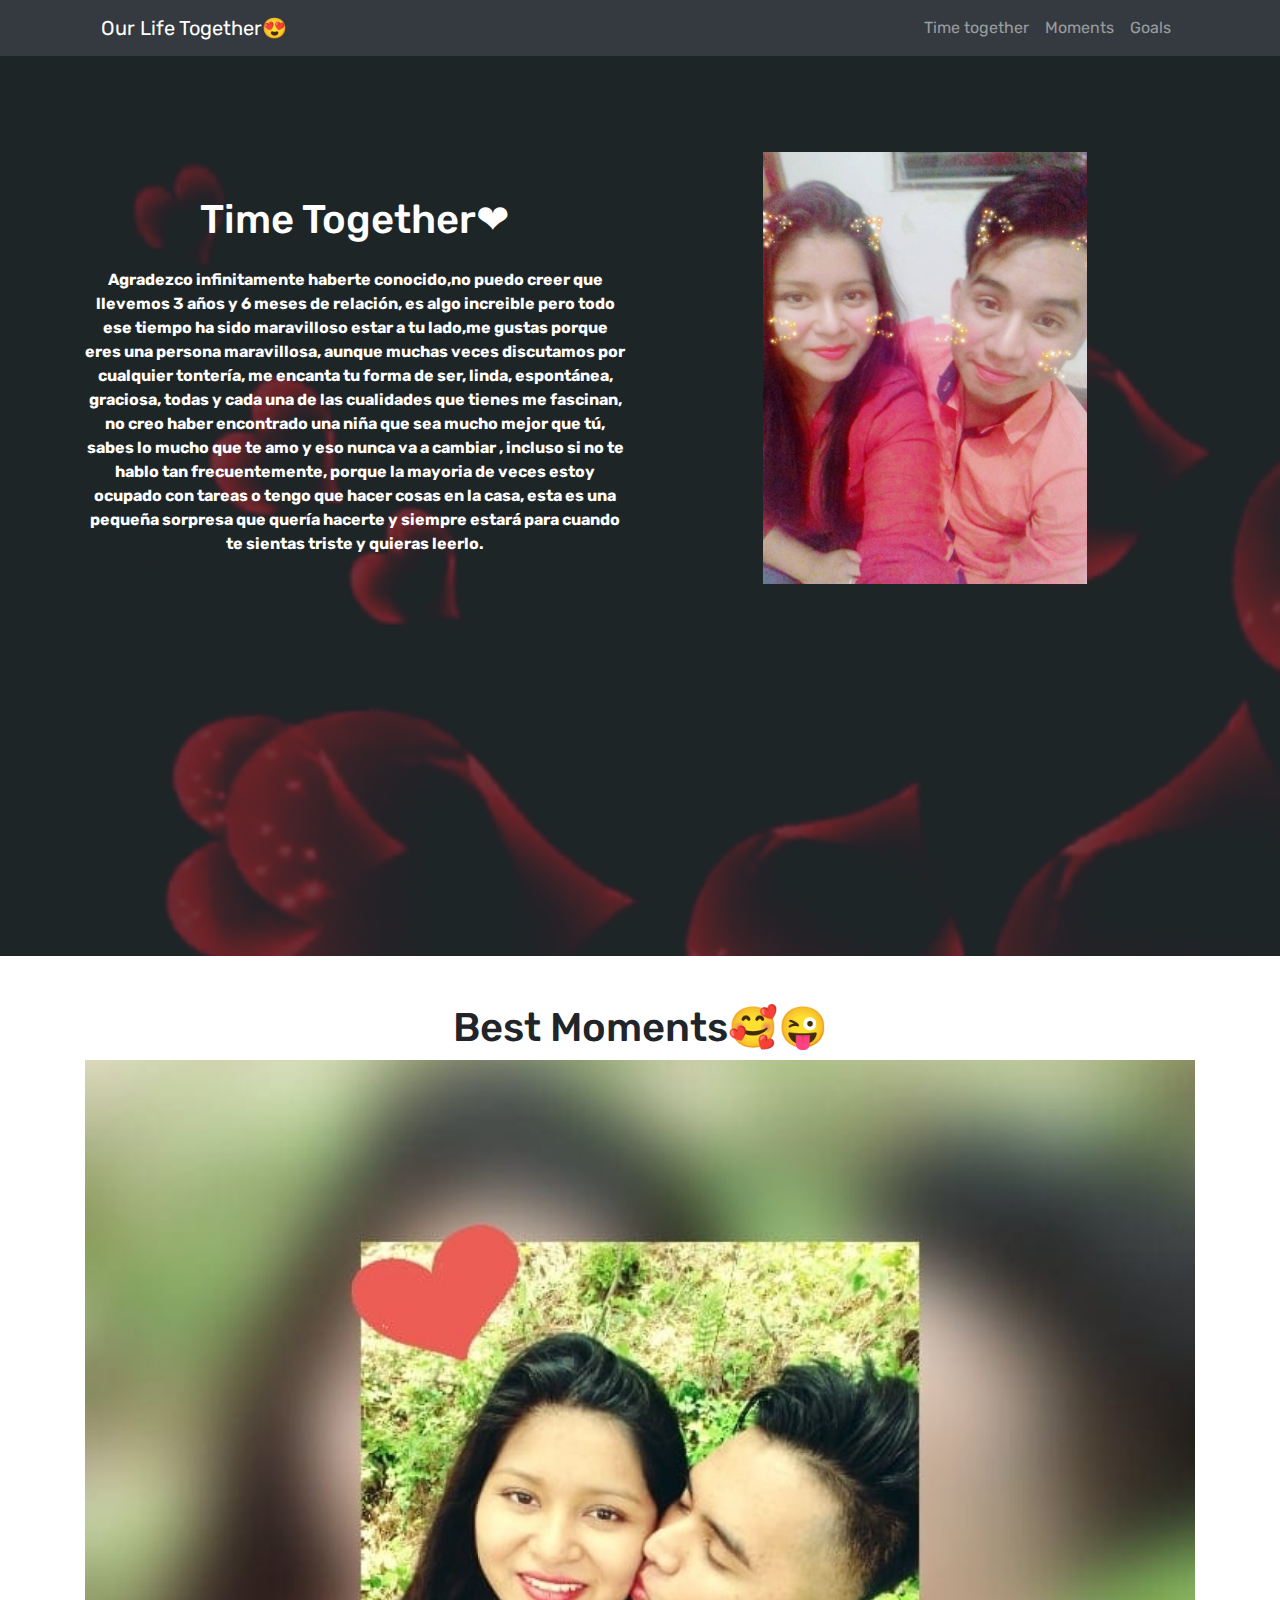
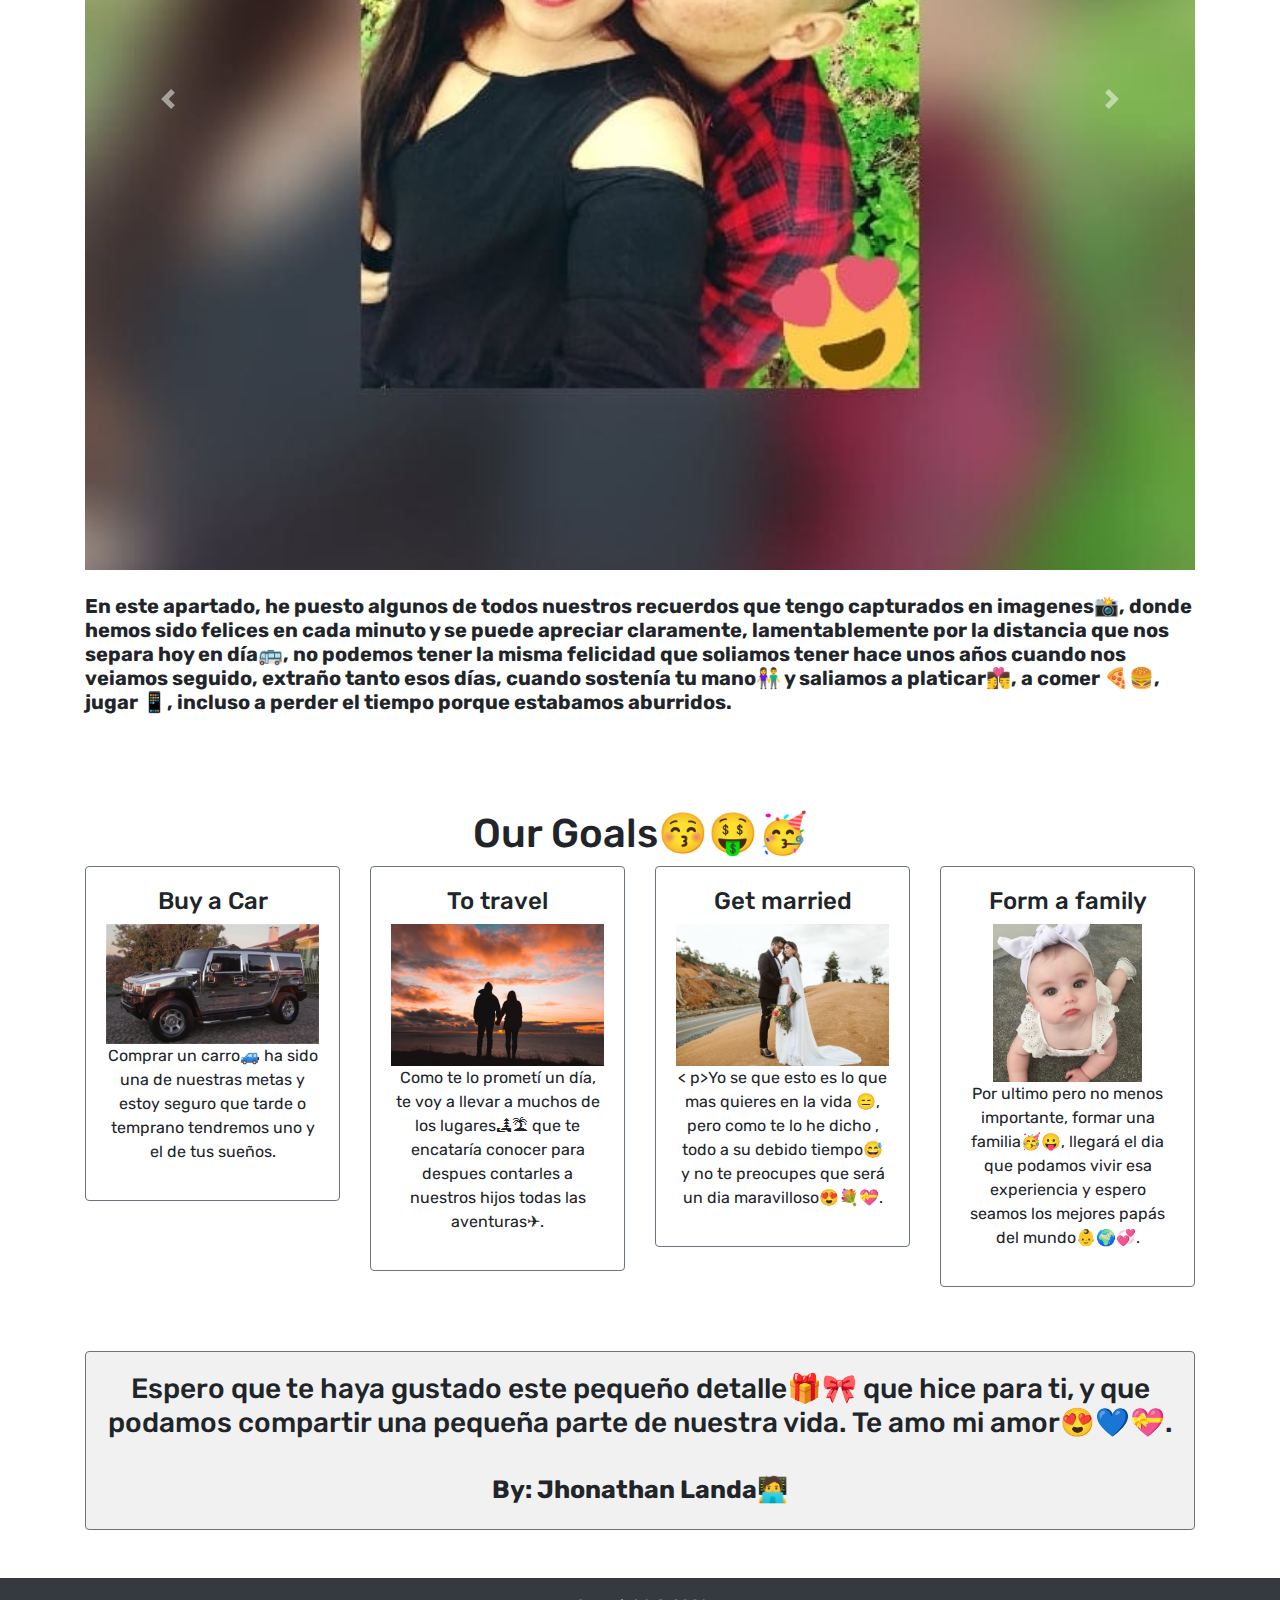
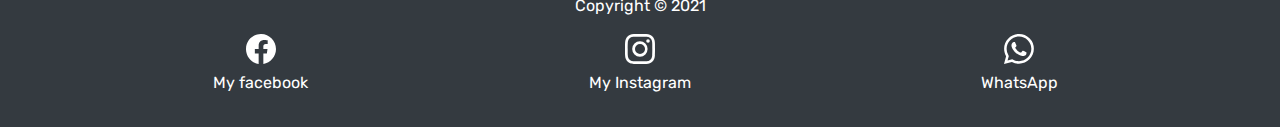
<file: index.html>
<!DOCTYPE html>
<html lang="en">
<head>
    <meta charset="UTF-8">
    <meta http-equiv="X-UA-Compatible" content="IE=edge">
    <meta name="viewport" content="width=device-width, initial-scale=1.0">
    <title>Aniversary J&A</title>
    <!-- GOOGLE FONTS -->
    <link rel="preconnect" href="https://fonts.gstatic.com">
    <link href="https://fonts.googleapis.com/css2?family=Rubik:wght@300&display=swap" rel="stylesheet">
    <!-- BOOSTRAP CSS -->
    <link rel="stylesheet" href="https://maxcdn.bootstrapcdn.com/bootstrap/4.0.0/css/bootstrap.min.css" integrity="sha384-Gn5384xqQ1aoWXA+058RXPxPg6fy4IWvTNh0E263XmFcJlSAwiGgFAW/dAiS6JXm" crossorigin="anonymous">
    <!-- CUSTOM CSS -->
    <link rel="stylesheet" href="/css/main.css">

</head>

<body>
<!-- Navbar -->

    <div class=" navig bg-dark">
      <div class="container">
          <nav class="navbar navbar-expand-lg navbar-dark bg-dark">
            <a class="navbar-brand" href="#">Our Life Together😍</a>
            <button class="navbar-toggler" type="button" data-toggle="collapse" data-target="#navbarNav" aria-controls="navbarNav" aria-expanded="false" aria-label="Toggle navigation">
              <span class="navbar-toggler-icon"></span>
            </button>
            <div class="collapse navbar-collapse" id="navbarNav">
              <ul class="navbar-nav ml-auto">
                <li class="nav-item">
                  <a class="nav-link" href="#time">Time together</a>
                </li>
                <li class="nav-item">
                  <a class="nav-link" href="#best">Moments</a>
                </li>
                <li class="nav-item">
                  <a class="nav-link" href="#goals">Goals</a>
                </li>
              </ul>
            </div>
          </nav>
    </div>
    </div>

  <header class="main-header">
    <div class="background-overlay text-white py-5">
      <div class="container">
        <div class="row d-flex h-100 py-5">
          <div class="col-sm-6 text-center justify-content-center align-self-center">
            <h1 id="time" class="text-center py-3">Time Together❤</h1>
            <!-- <b class="size">I am infinitely grateful to have met you, I cannot believe that we have been in a relationship for 3 years and 6 months, it is something incredible but all that time it has been wonderful to be by your side, I like you because you are a wonderful person, although many times we argue about any nonsense, I I love the way you are, cute, spontaneous, funny, each and every one of the qualities you have fascinates me, I don't think I have found a girl who is much better than you, you know how much I love you and that will never change, Even if I don't talk to you that often, because most of the time I'm busy with chores or I have to do things around the house, this is a little surprise that I wanted to give you and it will always be there for when you feel sad and want to read it.</b> -->
            <b class="size">Agradezco infinitamente haberte conocido,no puedo creer que llevemos 3 años y 6 meses de relación, es algo increible pero todo ese tiempo ha sido maravilloso estar a tu lado,me gustas porque eres una persona maravillosa, aunque muchas veces discutamos por cualquier tontería, me encanta tu forma de ser, linda, espontánea, graciosa, todas y cada una de las cualidades que tienes me fascinan, no creo haber encontrado una niña que sea mucho mejor que tú, sabes lo mucho que te amo y eso nunca va a cambiar , incluso si no te hablo tan frecuentemente, porque la mayoria de veces estoy ocupado con tareas o tengo que hacer cosas en la casa, esta es una pequeña sorpresa que quería hacerte y siempre estará para cuando te sientas triste y quieras leerlo.</b>
          </div>
          <div class="col-sm-6 text-center justify-content-center align-self-center">
            <img src="assets/8.jpg" style="width: 60%" class="img-fluid">
          </div>
        </div>
      </div>
    </div>
  </header>


    <div id="best" class="container py-5 slide">
      <h1 class="text-center">Best Moments🥰😜</h1>
      <div id="carouselExampleControls" class="carousel slide" data-ride="carousel">
        <div class="carousel-inner">
          <div class="carousel-item active">
            <img class="d-block w-100" src="/assets/1.jpg" alt="First slide">
          </div>
          <div class="carousel-item">
            <img class="d-block w-100" src="/assets/2.jpg" alt="Second slide">
          </div>
          <div class="carousel-item">
            <img class="d-block w-100" src="/assets/3.jpg" alt="Third slide">
          </div>
          <div class="carousel-item">
            <img class="d-block w-100" src="/assets/4.jpg"  alt="Four slide">
          </div>
          <div class="carousel-item">
            <img class="d-block w-100" src="/assets/5.jpg" alt="Fift slide">
          </div>
          <div class="carousel-item">
            <img class="d-block w-100" src="/assets/6.jpg" alt="Six slide">
          </div>
          <div class="carousel-item">
            <img class="d-block w-100" src="/assets/7.jpg" alt="Seven slide">
          </div>
          <div class="carousel-item">
            <img class="d-block w-100" src="/assets/8.jpg" alt="Eight slide">
          </div>
        </div>
       <!--  <h5 style="font-weight:bold" class="py-4">In this section, I have put some of all our memories that I have captured in images📸, where we have been happy every minute and it can be clearly appreciated, unfortunately due to the distance that separates us today🚌, we cannot have the same happiness that we used to have. A few years ago when we saw each other often, I miss those days so much🥺, when I held your hand and went out to talk 👩‍❤️‍💋‍👨, eat  🍕🍔,  play📱, even wasting time👫 because we were bored.
        </h5> -->
        <h5 style="font-weight:bold" class="py-4">En este apartado, he puesto algunos de todos nuestros recuerdos que tengo capturados en imagenes📸, donde hemos sido felices en cada minuto y se puede apreciar claramente, lamentablemente por la distancia que nos separa hoy en día🚌, no podemos tener la misma felicidad que soliamos tener hace unos años cuando nos veiamos seguido, extraño tanto esos días, cuando sostenía tu mano👫 y saliamos a platicar👩‍❤️‍💋‍👨, a comer  🍕🍔, jugar 📱, incluso a perder el tiempo porque estabamos aburridos.</h5>
        <a class="carousel-control-prev" href="#carouselExampleControls" role="button" data-slide="prev">
          <span class="carousel-control-prev-icon" aria-hidden="true"></span>
          <span class="sr-only">Anterior</span>
        </a>
        <a class="carousel-control-next" href="#carouselExampleControls" role="button" data-slide="next">
          <span class="carousel-control-next-icon" aria-hidden="true"></span>
          <span class="sr-only">Siguiente</span>
        </a>
      </div>
    </div>

    <section class="py-3">
        <div id="goals" class="container">
          <h1 class="text-center">Our Goals😚🤑🥳</h1>
              <div class="row">
                    <div class="col-md-3">
                      <div class="card border-secondary">
                        <div class="card-body text-center">
                              <h4>Buy a Car</h4>
                              <img src="/assets/car.jpg" class="img-fluid"  alt="img-car">
                              <!-- <p>Buying a car🚙 has been one of our goals and I am sure that sooner or later we will have one and the one of your dreams.</p> -->
                              <p>Comprar un carro🚙 ha sido una de nuestras metas y estoy seguro que tarde  o temprano tendremos uno y el de tus sueños.</p>
                        </div>
                  </div>
                    </div>
                    <div class="col-md-3">
                          <div class="card border-secondary">
                                <div class="card-body text-center">
                                      <h4>To travel</h4>
                                      <img src="/assets/travel.jpg" class="img-fluid"  alt="img-car">
                                      <!-- <p>As I promised one day, I am going to take you to many of the places 🏞 🏝 that you would love to visit and then tell our children all the adventures✈.</p> -->
                                      <p>Como te lo prometí un día, te voy a llevar a muchos de los lugares🏞🏝 que te encataría conocer para despues contarles a nuestros hijos todas las aventuras✈.</p>
                                </div>
                          </div>
                    </div>
                    <div class="col-md-3">
                      <div class="card border-secondary">
                        <div class="card-body text-center">
                              <h4>Get married</h4>
                              <img src="/assets/married.jpg" class="img-fluid"  alt="img-car">
                              <!-- <p>I know this is what you want the most in life 😑, but as I have told you, all in due time😅 and don't worry it will be a wonderful day😍💐💝</p> -->
                              < p>Yo se que esto es lo que mas quieres en la vida 😑, pero como te lo he dicho , todo a su debido tiempo😅 y no te preocupes que será un dia maravilloso😍💐💝.</p>
                        </div>
                  </div>
                    </div>
                    <div class="col-md-3">
                      <div class="card border-secondary">
                        <div class="card-body text-center">
                              <h4>Form a family</h4>
                              <img src="/assets/baby.jpg" style="width:70%" class="img-fluid"  alt="img-car">
                             <!--  <p>
                                Last but not least, start a family  😛, the day will come when we can live that experience and I hope we will be the best parents in the world👶🌍💞.</p> -->
                              <p>Por ultimo pero no menos importante, formar una familia🥳😛, llegará el dia que podamos vivir esa experiencia y espero seamos los mejores papás del mundo👶🌍💞.</p>
                        </div>
                  </div>
                    </div>
              </div>
        </div>
    </section>

    <div class="container py-5">
        <div class="card border-secondary" style="background-color: #f1f1f1;">
              <div class="card-body text-center">
                      <!-- <h3 class="pb-4">I hope you liked this little detail🎁🎀 that I made for you, and that we can share a small part of our life. I love you my love😍💙💝.</h3> -->
                      <h3 class="pb-4">Espero que te haya gustado este pequeño detalle🎁🎀 que hice para ti, y que podamos compartir una pequeña parte de nuestra vida. Te amo mi amor😍💙💝.</h3>
                       <b  style="font-size: 25px;">By: Jhonathan Landa🧑‍💻</b>
              </div>
        </div>
    
    </div>

    <footer id="footer" class="bg-dark">
      <div class="container p-3">
        <div class="row text-center text-white">
          <div class="col ml-auto">
            <p>Copyright &copy; 2021</p>
          </div>
          <div class="container">
            <div class="row text-center">
              <div class="col-md-4">
                <svg xmlns="http://www.w3.org/2000/svg" width="30" height="30" fill="currentColor" class="bi bi-facebook" viewBox="0 0 16 16">
                  <path d="M16 8.049c0-4.446-3.582-8.05-8-8.05C3.58 0-.002 3.603-.002 8.05c0 4.017 2.926 7.347 6.75 7.951v-5.625h-2.03V8.05H6.75V6.275c0-2.017 1.195-3.131 3.022-3.131.876 0 1.791.157 1.791.157v1.98h-1.009c-.993 0-1.303.621-1.303 1.258v1.51h2.218l-.354 2.326H9.25V16c3.824-.604 6.75-3.934 6.75-7.951z"/>
                </svg><a class="text-white" href="https://www.facebook.com/AguirreLiy"><p>My facebook</p></a>
              </div>
              <div class="col-md-4">
                <svg xmlns="http://www.w3.org/2000/svg" width="30" height="30" fill="currentColor" class="bi bi-instagram" viewBox="0 0 16 16">
                  <path d="M8 0C5.829 0 5.556.01 4.703.048 3.85.088 3.269.222 2.76.42a3.917 3.917 0 0 0-1.417.923A3.927 3.927 0 0 0 .42 2.76C.222 3.268.087 3.85.048 4.7.01 5.555 0 5.827 0 8.001c0 2.172.01 2.444.048 3.297.04.852.174 1.433.372 1.942.205.526.478.972.923 1.417.444.445.89.719 1.416.923.51.198 1.09.333 1.942.372C5.555 15.99 5.827 16 8 16s2.444-.01 3.298-.048c.851-.04 1.434-.174 1.943-.372a3.916 3.916 0 0 0 1.416-.923c.445-.445.718-.891.923-1.417.197-.509.332-1.09.372-1.942C15.99 10.445 16 10.173 16 8s-.01-2.445-.048-3.299c-.04-.851-.175-1.433-.372-1.941a3.926 3.926 0 0 0-.923-1.417A3.911 3.911 0 0 0 13.24.42c-.51-.198-1.092-.333-1.943-.372C10.443.01 10.172 0 7.998 0h.003zm-.717 1.442h.718c2.136 0 2.389.007 3.232.046.78.035 1.204.166 1.486.275.373.145.64.319.92.599.28.28.453.546.598.92.11.281.24.705.275 1.485.039.843.047 1.096.047 3.231s-.008 2.389-.047 3.232c-.035.78-.166 1.203-.275 1.485a2.47 2.47 0 0 1-.599.919c-.28.28-.546.453-.92.598-.28.11-.704.24-1.485.276-.843.038-1.096.047-3.232.047s-2.39-.009-3.233-.047c-.78-.036-1.203-.166-1.485-.276a2.478 2.478 0 0 1-.92-.598 2.48 2.48 0 0 1-.6-.92c-.109-.281-.24-.705-.275-1.485-.038-.843-.046-1.096-.046-3.233 0-2.136.008-2.388.046-3.231.036-.78.166-1.204.276-1.486.145-.373.319-.64.599-.92.28-.28.546-.453.92-.598.282-.11.705-.24 1.485-.276.738-.034 1.024-.044 2.515-.045v.002zm4.988 1.328a.96.96 0 1 0 0 1.92.96.96 0 0 0 0-1.92zm-4.27 1.122a4.109 4.109 0 1 0 0 8.217 4.109 4.109 0 0 0 0-8.217zm0 1.441a2.667 2.667 0 1 1 0 5.334 2.667 2.667 0 0 1 0-5.334z"/>
                </svg><a class="text-white" href="https://www.instagram.com/jhonathan_miceli/"><p>My Instagram</p></a>
              </div>
              <div class="col-md-4">
                <svg xmlns="http://www.w3.org/2000/svg" width="30" height="30" fill="currentColor" class="bi bi-whatsapp" viewBox="0 0 16 16">
                  <path d="M13.601 2.326A7.854 7.854 0 0 0 7.994 0C3.627 0 .068 3.558.064 7.926c0 1.399.366 2.76 1.057 3.965L0 16l4.204-1.102a7.933 7.933 0 0 0 3.79.965h.004c4.368 0 7.926-3.558 7.93-7.93A7.898 7.898 0 0 0 13.6 2.326zM7.994 14.521a6.573 6.573 0 0 1-3.356-.92l-.24-.144-2.494.654.666-2.433-.156-.251a6.56 6.56 0 0 1-1.007-3.505c0-3.626 2.957-6.584 6.591-6.584a6.56 6.56 0 0 1 4.66 1.931 6.557 6.557 0 0 1 1.928 4.66c-.004 3.639-2.961 6.592-6.592 6.592zm3.615-4.934c-.197-.099-1.17-.578-1.353-.646-.182-.065-.315-.099-.445.099-.133.197-.513.646-.627.775-.114.133-.232.148-.43.05-.197-.1-.836-.308-1.592-.985-.59-.525-.985-1.175-1.103-1.372-.114-.198-.011-.304.088-.403.087-.088.197-.232.296-.346.1-.114.133-.198.198-.33.065-.134.034-.248-.015-.347-.05-.099-.445-1.076-.612-1.47-.16-.389-.323-.335-.445-.34-.114-.007-.247-.007-.38-.007a.729.729 0 0 0-.529.247c-.182.198-.691.677-.691 1.654 0 .977.71 1.916.81 2.049.098.133 1.394 2.132 3.383 2.992.47.205.84.326 1.129.418.475.152.904.129 1.246.08.38-.058 1.171-.48 1.338-.943.164-.464.164-.86.114-.943-.049-.084-.182-.133-.38-.232z"/>
                </svg><a class="text-white" href="https://api.whatsapp.com/send?phone=529613436856"><p>WhatsApp</p></a>
              </div>
            </div>
          </div>
        </div>
      </div>       
    </footer>


            <!-- SCRIPT -->
            <script src="https://code.jquery.com/jquery-3.2.1.slim.min.js" integrity="sha384-KJ3o2DKtIkvYIK3UENzmM7KCkRr/rE9/Qpg6aAZGJwFDMVNA/GpGFF93hXpG5KkN" crossorigin="anonymous"></script>
            <script src="https://cdnjs.cloudflare.com/ajax/libs/popper.js/1.12.9/umd/popper.min.js" integrity="sha384-ApNbgh9B+Y1QKtv3Rn7W3mgPxhU9K/ScQsAP7hUibX39j7fakFPskvXusvfa0b4Q" crossorigin="anonymous"></script>
            <script src="https://maxcdn.bootstrapcdn.com/bootstrap/4.0.0/js/bootstrap.min.js" integrity="sha384-JZR6Spejh4U02d8jOt6vLEHfe/JQGiRRSQQxSfFWpi1MquVdAyjUar5+76PVCmYl" crossorigin="anonymous"></script>
</body>
</html>
</file>
<file: css/main.css>
html{
    scroll-behavior: smooth;
}

body{
    font-family: 'Rubik', sans-serif;
}

.main-header{
    background: url(../assets/bg.gif);
    background-size: cover;
    min-height: 900px;
    position: relative;
}

.background-overlay{
    background: rgba(43, 50, 56, 0.678);
    top:0;
    left: 0;
    width: 100%;
    height: 100%;
    position: absolute;
}
</file>
